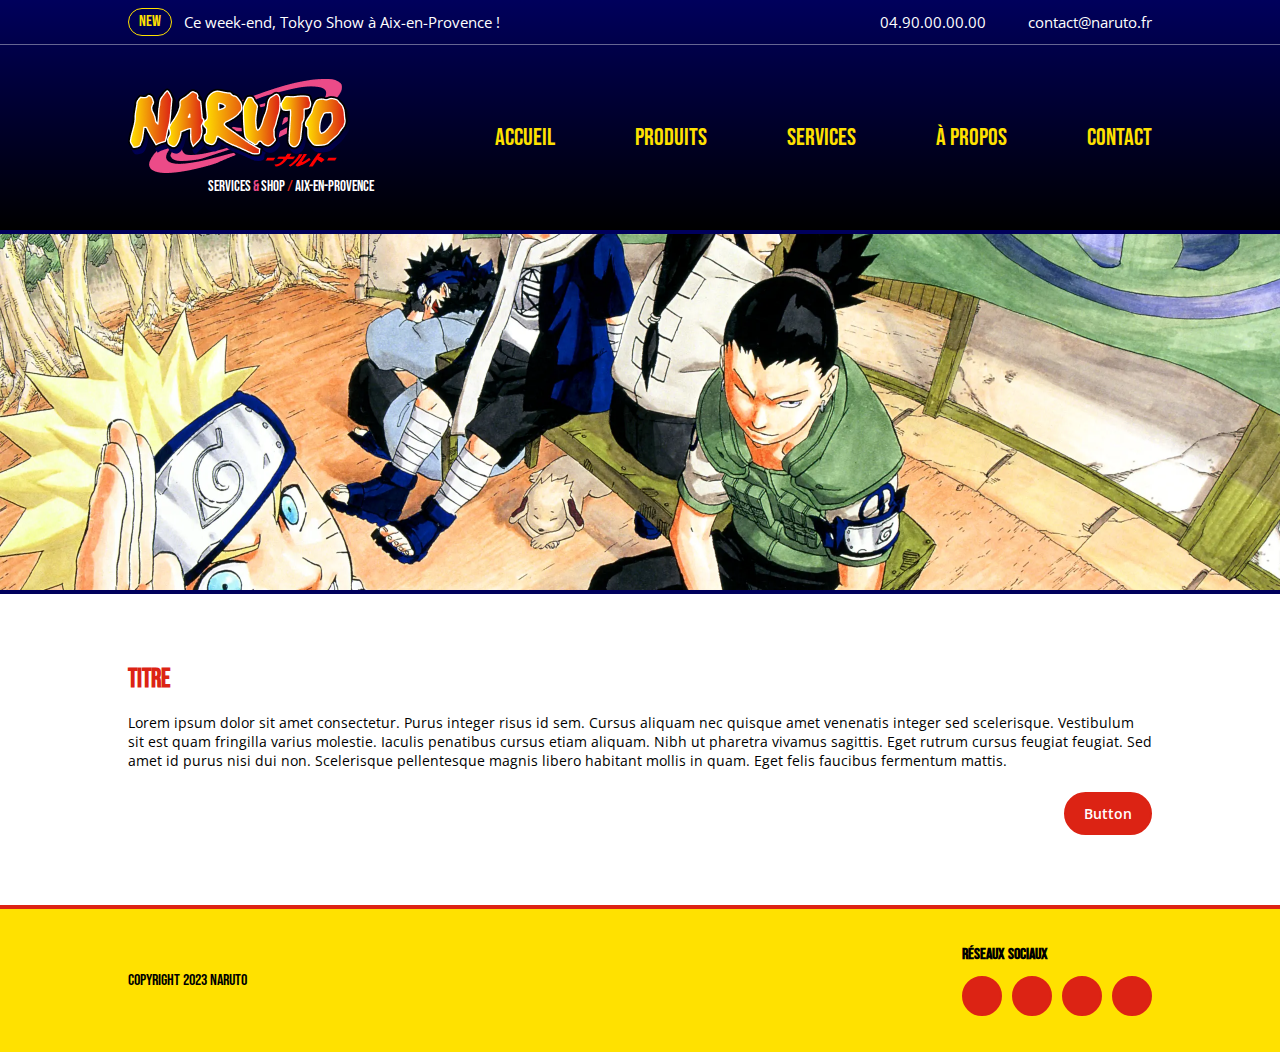
<file: index.html>
<!DOCTYPE html>
<html lang="en">
<head>
    <meta charset="UTF-8">
    <meta name="viewport" content="width=device-width, initial-scale=1.0">
    <link rel="stylesheet" href="https://cdnjs.cloudflare.com/ajax/libs/font-awesome/6.4.2/css/all.min.css" integrity="sha512-z3gLpd7yknf1YoNbCzqRKc4qyor8gaKU1qmn+CShxbuBusANI9QpRohGBreCFkKxLhei6S9CQXFEbbKuqLg0DA==" crossorigin="anonymous" referrerpolicy="no-referrer">
    <link rel="stylesheet" href="./assets/styles/style.css">

    <!-- Favicon -->
    <link rel="apple-touch-icon" sizes="180x180" href="./assets/images/favicon/apple-touch-icon.png">
    <link rel="icon" type="image/png" sizes="32x32" href="./assets/images/favicon/favicon-32x32.png">
    <link rel="icon" type="image/png" sizes="16x16" href="./assets/images/favicon/favicon-16x16.png">
    
    <title>Naruto</title>
</head>
<body>
    <header>
        <div class="top-header">
            <div class="container">
                <div class="rss-news">
                    <p class="feed"><span class="badge">New</span> <span class="desc">Ce week-end, Tokyo Show à Aix-en-Provence !</span></p>
                </div>
                <div class="top-contact">
                    <ul class="menu__box">
                        <li><a href="tel:0490000000">04.90.00.00.00</a></li>
                        <li><a href="mailto:contact@naruto.fr">contact@naruto.fr</a></li>
                    </ul>
                </div>
            </div>
        </div>

        <div class="bottom-header">
            <div class="container">
                <div class="logo">
                        <img src="./assets/images/naruto_logo.png" alt="Naruto">
                        <p class="baseline">Services <span>&</span> Shop <span>/</span> Aix-en-Provence</p>
                </div>

                <nav class="navbar is-mobile">
                    <input id="menu__toggle" type="checkbox" aria-label="Toggle Navigation">
                    <label class="menu__btn" for="menu__toggle"></label>

                    <ul class="menu__box">
                        <li><a href="index.html" class="current">Accueil</a></li>
                        <li><a href="#">Produits</a></li>
                        <li><a href="services.html">Services</a></li>
                        <li><a href="about.html">À propos</a></li>
                        <li><a href="contact.html">Contact</a></li>
                    </ul>
                </nav>
            </div>
        </div>
    </header>
    <main>
        <div class="hero"></div>
        <div class="container">
            <section>
                <h1>Titre</h1>
                <p>Lorem ipsum dolor sit amet consectetur. Purus integer risus id sem. Cursus aliquam nec quisque amet venenatis integer sed scelerisque. Vestibulum sit est quam fringilla varius molestie. Iaculis penatibus cursus etiam aliquam. Nibh ut pharetra vivamus sagittis. Eget rutrum cursus feugiat feugiat. Sed amet id purus nisi dui non. Scelerisque pellentesque magnis libero habitant mollis in quam. Eget felis faucibus fermentum mattis.</p>
                <p class="button">
                    <a href="#">Button</a>
                </p>
            </section>
        </div>
    </main>
    <footer>
        <div class="container">
            <p class="copyright">Copyright 2023 Naruto</p>
            <section class="social-networks">
                <h3>Réseaux sociaux</h3>
                <ul class="menu__box">
                    <li><a href="#" data-text="twitter" title="Twitter (X)"><i class="fa-brands fa-x-twitter"></i></a></li>
                    <li><a href="#" data-text="instagram" title="Instagram"><i class="fa-brands fa-instagram"></i></a></li>
                    <li><a href="#" data-text="pinterest" title="Pinterest"><i class="fa-brands fa-pinterest"></i></a></li>
                    <li><a href="contact.html" data-text="contact" title="Contact par e-mail"><i class="fa-regular fa-envelope"></i></a></li>
                </ul>
            </section>
        </div>
    </footer>
</body>
</html>
</file>
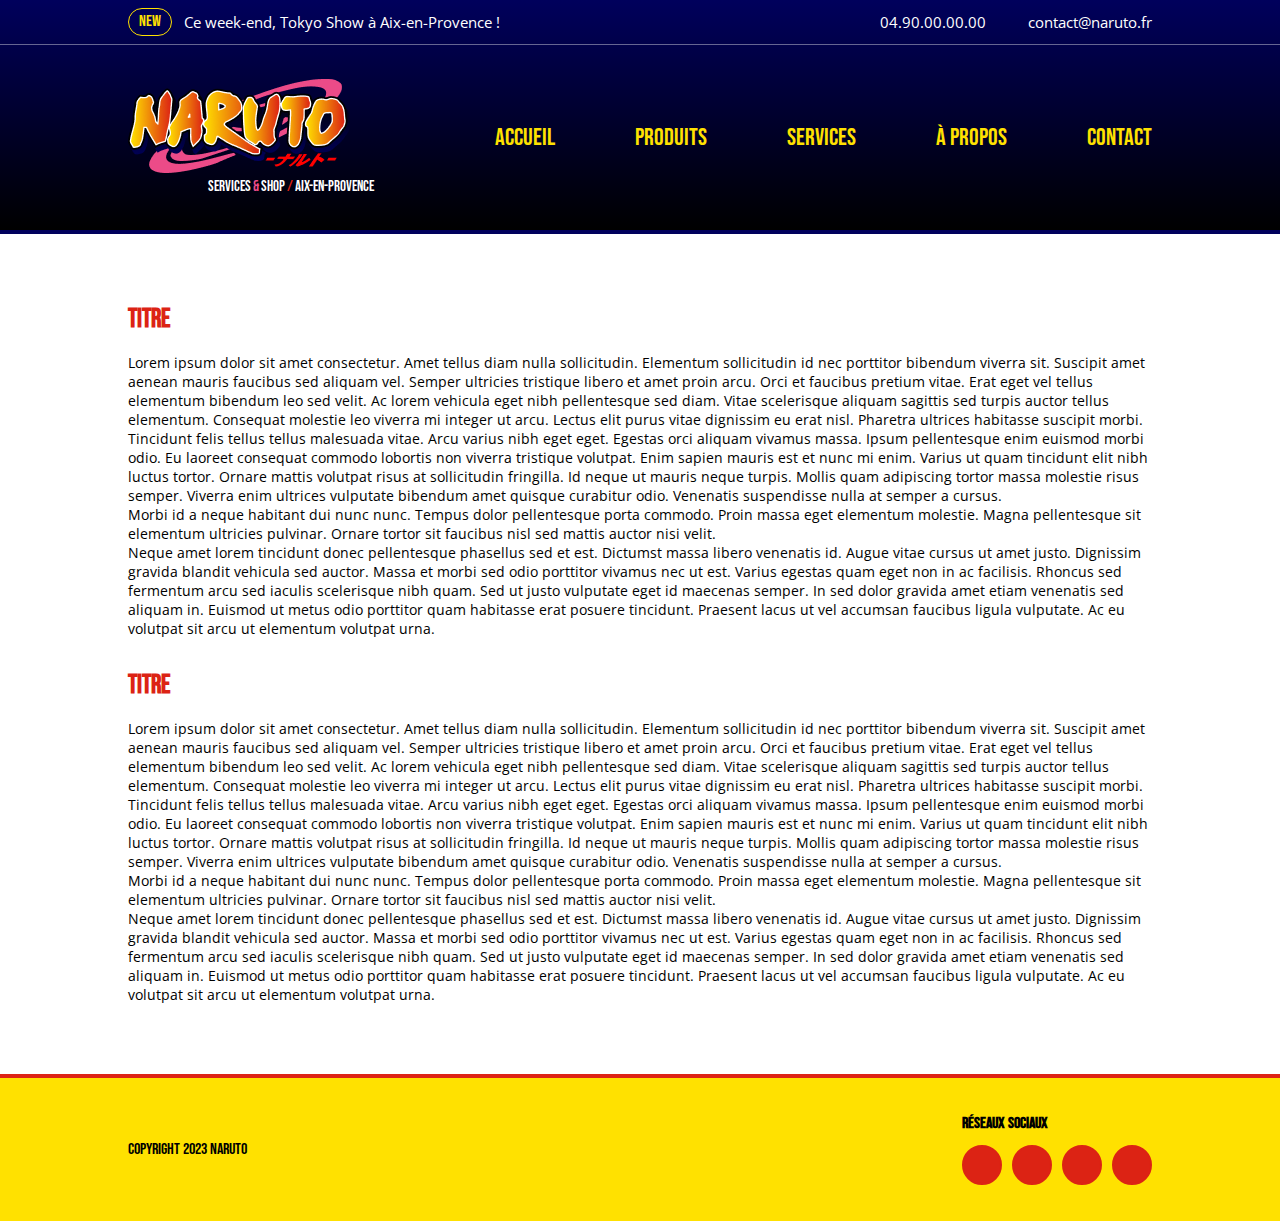
<file: about.html>
<!DOCTYPE html>
<html lang="en">
<head>
    <meta charset="UTF-8">
    <meta name="viewport" content="width=device-width, initial-scale=1.0">
    <link rel="stylesheet" href="https://cdnjs.cloudflare.com/ajax/libs/font-awesome/6.4.2/css/all.min.css" integrity="sha512-z3gLpd7yknf1YoNbCzqRKc4qyor8gaKU1qmn+CShxbuBusANI9QpRohGBreCFkKxLhei6S9CQXFEbbKuqLg0DA==" crossorigin="anonymous" referrerpolicy="no-referrer">
    <link rel="stylesheet" href="./assets/styles/style.css">

    <!-- Favicon -->
    <link rel="apple-touch-icon" sizes="180x180" href="./assets/images/favicon/apple-touch-icon.png">
    <link rel="icon" type="image/png" sizes="32x32" href="./assets/images/favicon/favicon-32x32.png">
    <link rel="icon" type="image/png" sizes="16x16" href="./assets/images/favicon/favicon-16x16.png">
    
    <title>Naruto - À Propos</title>
</head>
<body>
    <header>
        <div class="top-header">
            <div class="container">
                <div class="rss-news">
                    <p class="feed"><span class="badge">New</span> <span class="desc">Ce week-end, Tokyo Show à Aix-en-Provence !</span></p>
                </div>
                <div class="top-contact">
                    <ul class="menu__box">
                        <li><a href="tel:0490000000">04.90.00.00.00</a></li>
                        <li><a href="mailto:contact@naruto.fr">contact@naruto.fr</a></li>
                    </ul>
                </div>
            </div>
        </div>

        <div class="bottom-header">
            <div class="container">
                <div class="logo">
                        <img src="./assets/images/naruto_logo.png" alt="Naruto">
                        <p class="baseline">Services <span>&</span> Shop <span>/</span> Aix-en-Provence</p>
                </div>

                <nav class="navbar is-mobile">
                    <input id="menu__toggle" type="checkbox" aria-label="Toggle Navigation">
                    <label class="menu__btn" for="menu__toggle"></label>

                    <ul class="menu__box">
                        <li><a href="index.html">Accueil</a></li>
                        <li><a href="#">Produits</a></li>
                        <li><a href="services.html">Services</a></li>
                        <li><a href="about.html" class="current">À propos</a></li>
                        <li><a href="contact.html">Contact</a></li>
                    </ul>
                </nav>
            </div>
        </div>
    </header>
    <main>
        <div class="container about">
            <section>
                <h1>Titre</h1>
                <p>
                    Lorem ipsum dolor sit amet consectetur. Amet tellus diam nulla sollicitudin. Elementum sollicitudin id nec porttitor bibendum viverra sit. Suscipit amet aenean mauris faucibus sed aliquam vel. Semper ultricies tristique libero et amet proin arcu. Orci et faucibus pretium vitae. Erat eget vel tellus elementum bibendum leo sed velit. Ac lorem vehicula eget nibh pellentesque sed diam. Vitae scelerisque aliquam sagittis sed turpis auctor tellus elementum. Consequat molestie leo viverra mi integer ut arcu. Lectus elit purus vitae dignissim eu erat nisl. Pharetra ultrices habitasse suscipit morbi. Tincidunt felis tellus tellus malesuada vitae. Arcu varius nibh eget eget.
                    Egestas orci aliquam vivamus massa. Ipsum pellentesque enim euismod morbi odio. Eu laoreet consequat commodo lobortis non viverra tristique volutpat. Enim sapien mauris est et nunc mi enim. Varius ut quam tincidunt elit nibh luctus tortor. Ornare mattis volutpat risus at sollicitudin fringilla. Id neque ut mauris neque turpis. Mollis quam adipiscing tortor massa molestie risus semper. Viverra enim ultrices vulputate bibendum amet quisque curabitur odio. Venenatis suspendisse nulla at semper a cursus.<br>
                    Morbi id a neque habitant dui nunc nunc. Tempus dolor pellentesque porta commodo. Proin massa eget elementum molestie. Magna pellentesque sit elementum ultricies pulvinar. Ornare tortor sit faucibus nisl sed mattis auctor nisi velit.<br>
                    Neque amet lorem tincidunt donec pellentesque phasellus sed et est. Dictumst massa libero venenatis id. Augue vitae cursus ut amet justo. Dignissim gravida blandit vehicula sed auctor. Massa et morbi sed odio porttitor vivamus nec ut est. Varius egestas quam eget non in ac facilisis. Rhoncus sed fermentum arcu sed iaculis scelerisque nibh quam. Sed ut justo vulputate eget id maecenas semper. In sed dolor gravida amet etiam venenatis sed aliquam in. Euismod ut metus odio porttitor quam habitasse erat posuere tincidunt. Praesent lacus ut vel accumsan faucibus ligula vulputate. Ac eu volutpat sit arcu ut elementum volutpat urna.
                </p>
            </section>

            <section>
                <h1>Titre</h1>
                <p>
                    Lorem ipsum dolor sit amet consectetur. Amet tellus diam nulla sollicitudin. Elementum sollicitudin id nec porttitor bibendum viverra sit. Suscipit amet aenean mauris faucibus sed aliquam vel. Semper ultricies tristique libero et amet proin arcu. Orci et faucibus pretium vitae. Erat eget vel tellus elementum bibendum leo sed velit. Ac lorem vehicula eget nibh pellentesque sed diam. Vitae scelerisque aliquam sagittis sed turpis auctor tellus elementum. Consequat molestie leo viverra mi integer ut arcu. Lectus elit purus vitae dignissim eu erat nisl. Pharetra ultrices habitasse suscipit morbi. Tincidunt felis tellus tellus malesuada vitae. Arcu varius nibh eget eget.
                    Egestas orci aliquam vivamus massa. Ipsum pellentesque enim euismod morbi odio. Eu laoreet consequat commodo lobortis non viverra tristique volutpat. Enim sapien mauris est et nunc mi enim. Varius ut quam tincidunt elit nibh luctus tortor. Ornare mattis volutpat risus at sollicitudin fringilla. Id neque ut mauris neque turpis. Mollis quam adipiscing tortor massa molestie risus semper. Viverra enim ultrices vulputate bibendum amet quisque curabitur odio. Venenatis suspendisse nulla at semper a cursus.<br>
                    Morbi id a neque habitant dui nunc nunc. Tempus dolor pellentesque porta commodo. Proin massa eget elementum molestie. Magna pellentesque sit elementum ultricies pulvinar. Ornare tortor sit faucibus nisl sed mattis auctor nisi velit.<br>
                    Neque amet lorem tincidunt donec pellentesque phasellus sed et est. Dictumst massa libero venenatis id. Augue vitae cursus ut amet justo. Dignissim gravida blandit vehicula sed auctor. Massa et morbi sed odio porttitor vivamus nec ut est. Varius egestas quam eget non in ac facilisis. Rhoncus sed fermentum arcu sed iaculis scelerisque nibh quam. Sed ut justo vulputate eget id maecenas semper. In sed dolor gravida amet etiam venenatis sed aliquam in. Euismod ut metus odio porttitor quam habitasse erat posuere tincidunt. Praesent lacus ut vel accumsan faucibus ligula vulputate. Ac eu volutpat sit arcu ut elementum volutpat urna.
                </p>
            </section>
        </div>
    </main>
    <footer>
        <div class="container">
            <p class="copyright">Copyright 2023 Naruto</p>
            <section class="social-networks">
                <h3>Réseaux sociaux</h3>
                <ul class="menu__box">
                    <li><a href="#" data-text="twitter" title="Twitter (X)"><i class="fa-brands fa-x-twitter"></i></a></li>
                    <li><a href="#" data-text="instagram" title="Instagram"><i class="fa-brands fa-instagram"></i></a></li>
                    <li><a href="#" data-text="pinterest" title="Pinterest"><i class="fa-brands fa-pinterest"></i></a></li>
                    <li><a href="contact.html" data-text="contact" title="Contact par e-mail"><i class="fa-regular fa-envelope"></i></a></li>
                </ul>
            </section>
        </div>
    </footer>
</body>
</html>
</file>
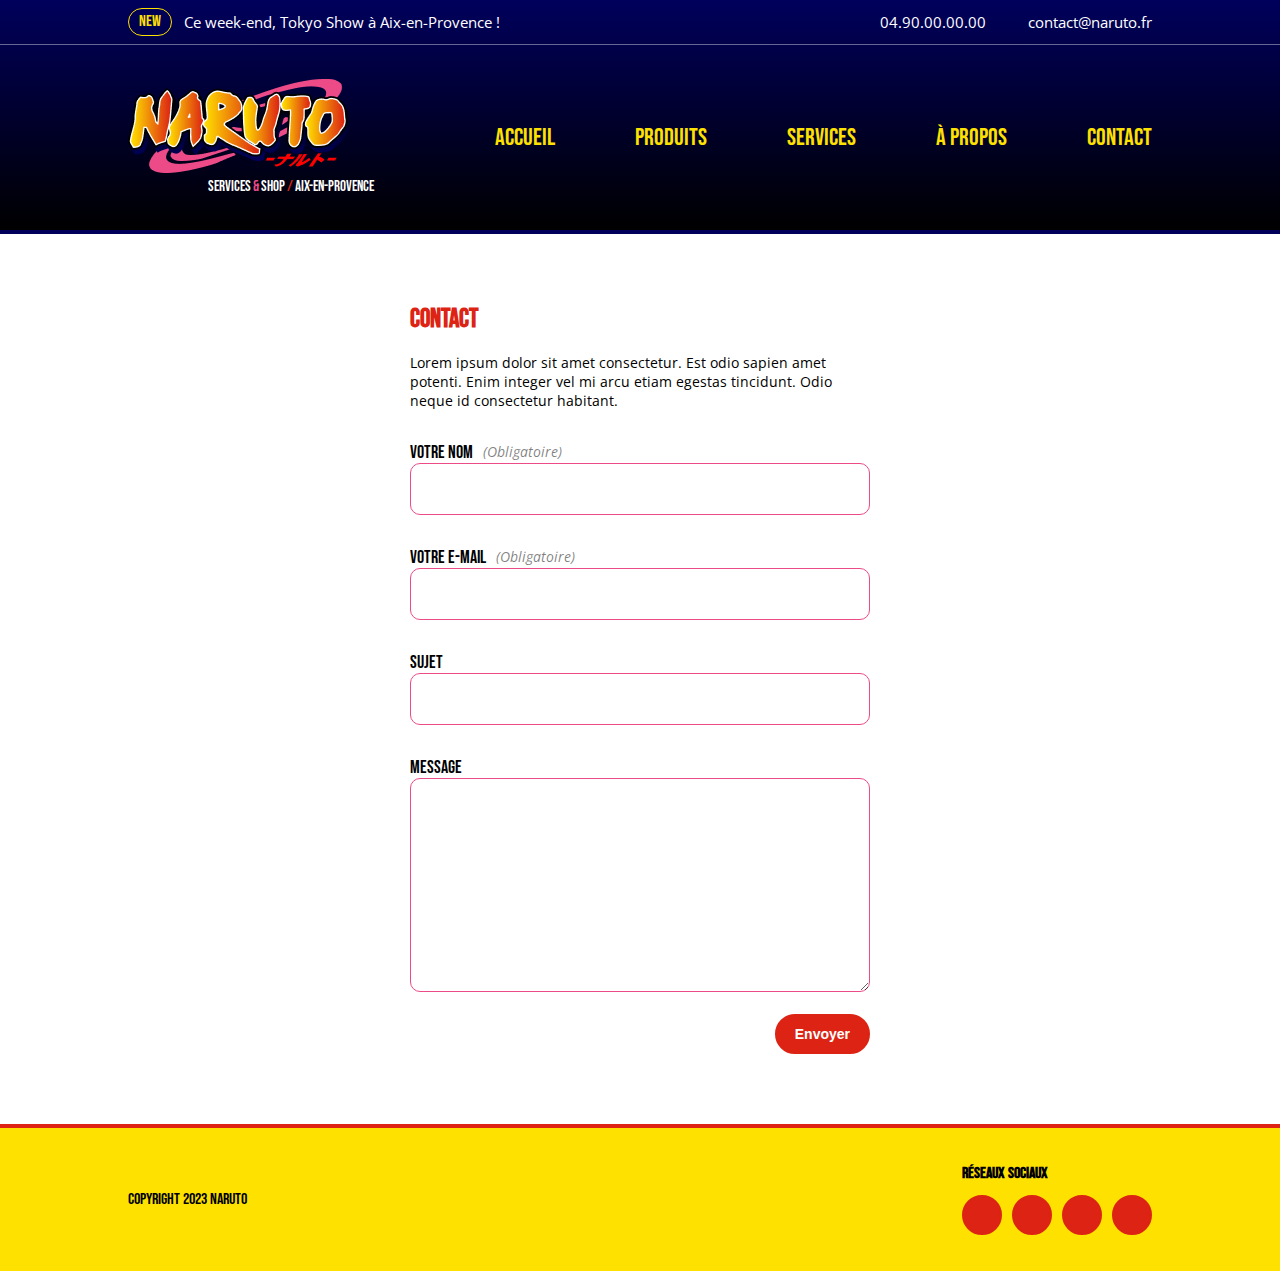
<file: contact.html>
<!DOCTYPE html>
<html lang="en">
<head>
    <meta charset="UTF-8">
    <meta name="viewport" content="width=device-width, initial-scale=1.0">
    <link rel="stylesheet" href="https://cdnjs.cloudflare.com/ajax/libs/font-awesome/6.4.2/css/all.min.css" integrity="sha512-z3gLpd7yknf1YoNbCzqRKc4qyor8gaKU1qmn+CShxbuBusANI9QpRohGBreCFkKxLhei6S9CQXFEbbKuqLg0DA==" crossorigin="anonymous" referrerpolicy="no-referrer">
    <link rel="stylesheet" href="./assets/styles/style.css">

    <!-- Favicon -->
    <link rel="apple-touch-icon" sizes="180x180" href="./assets/images/favicon/apple-touch-icon.png">
    <link rel="icon" type="image/png" sizes="32x32" href="./assets/images/favicon/favicon-32x32.png">
    <link rel="icon" type="image/png" sizes="16x16" href="./assets/images/favicon/favicon-16x16.png">
    
    <title>Naruto - Contact</title>
</head>
<body>
    <header>
        <div class="top-header">
            <div class="container">
                <div class="rss-news">
                    <p class="feed"><span class="badge">New</span> <span class="desc">Ce week-end, Tokyo Show à Aix-en-Provence !</span></p>
                </div>
                <div class="top-contact">
                    <ul class="menu__box">
                        <li><a href="tel:0490000000">04.90.00.00.00</a></li>
                        <li><a href="mailto:contact@naruto.fr">contact@naruto.fr</a></li>
                    </ul>
                </div>
            </div>
        </div>
    
        <div class="bottom-header">
            <div class="container">
                <div class="logo">
                        <img src="./assets/images/naruto_logo.png" alt="Naruto">
                        <p class="baseline">Services <span>&</span> Shop <span>/</span> Aix-en-Provence</p>
                </div>
                
                <nav class="navbar is-mobile">
                    <input id="menu__toggle" type="checkbox" aria-label="Toggle Navigation">
                    <label class="menu__btn" for="menu__toggle"></label>

                    <ul class="menu__box">
                        <li><a href="index.html">Accueil</a></li>
                        <li><a href="#">Produits</a></li>
                        <li><a href="#">Services</a></li>
                        <li><a href="#">À propos</a></li>
                        <li><a href="contact.html" class="current">Contact</a></li>
                    </ul>
                </nav>
            </div>
        </div>
    </header>
    <main>
        <div class="container">
            <section class="contact">
                <h1>Contact</h1>
                <p>Lorem ipsum dolor sit amet consectetur. Est odio sapien amet potenti. Enim integer vel mi arcu etiam egestas tincidunt. Odio neque id consectetur habitant.</p>

                <form action="submit">
                    <label for="name">Votre nom <i>(Obligatoire)</i></label>
                    <input type="text" name="name" id="name" autocomplete="name">

                    <label for="email">Votre e-mail <i>(Obligatoire)</i></label>
                    <input type="email" name="email" id="email" autocomplete="email">

                    <label for="subject">Sujet</label>
                    <input type="text" name="subject" id="subject" autocomplete="off">

                    <label for="message">Message</label>
                    <textarea name="message" id="message" autocomplete="off" cols="30" rows="10"></textarea>

                    <div class="button">
                        <input type="submit" value="Envoyer">
                    </div>
                </form>
            </section>
        </div>
    </main>
    <footer>
        <div class="container">
            <p class="copyright">Copyright 2023 Naruto</p>
            <section class="social-networks">
                <h3>Réseaux sociaux</h3>
                <ul class="menu__box">
                    <li><a href="#" data-text="twitter" title="Twitter (X)"><i class="fa-brands fa-x-twitter"></i></a></li>
                    <li><a href="#" data-text="instagram" title="Instagram"><i class="fa-brands fa-instagram"></i></a></li>
                    <li><a href="#" data-text="pinterest" title="Pinterest"><i class="fa-brands fa-pinterest"></i></a></li>
                    <li><a href="contact.html" data-text="contact" title="Contact par e-mail"><i class="fa-regular fa-envelope"></i></a></li>
                </ul>
            </section>
        </div>
    </footer>
</body>
</html>
</file>
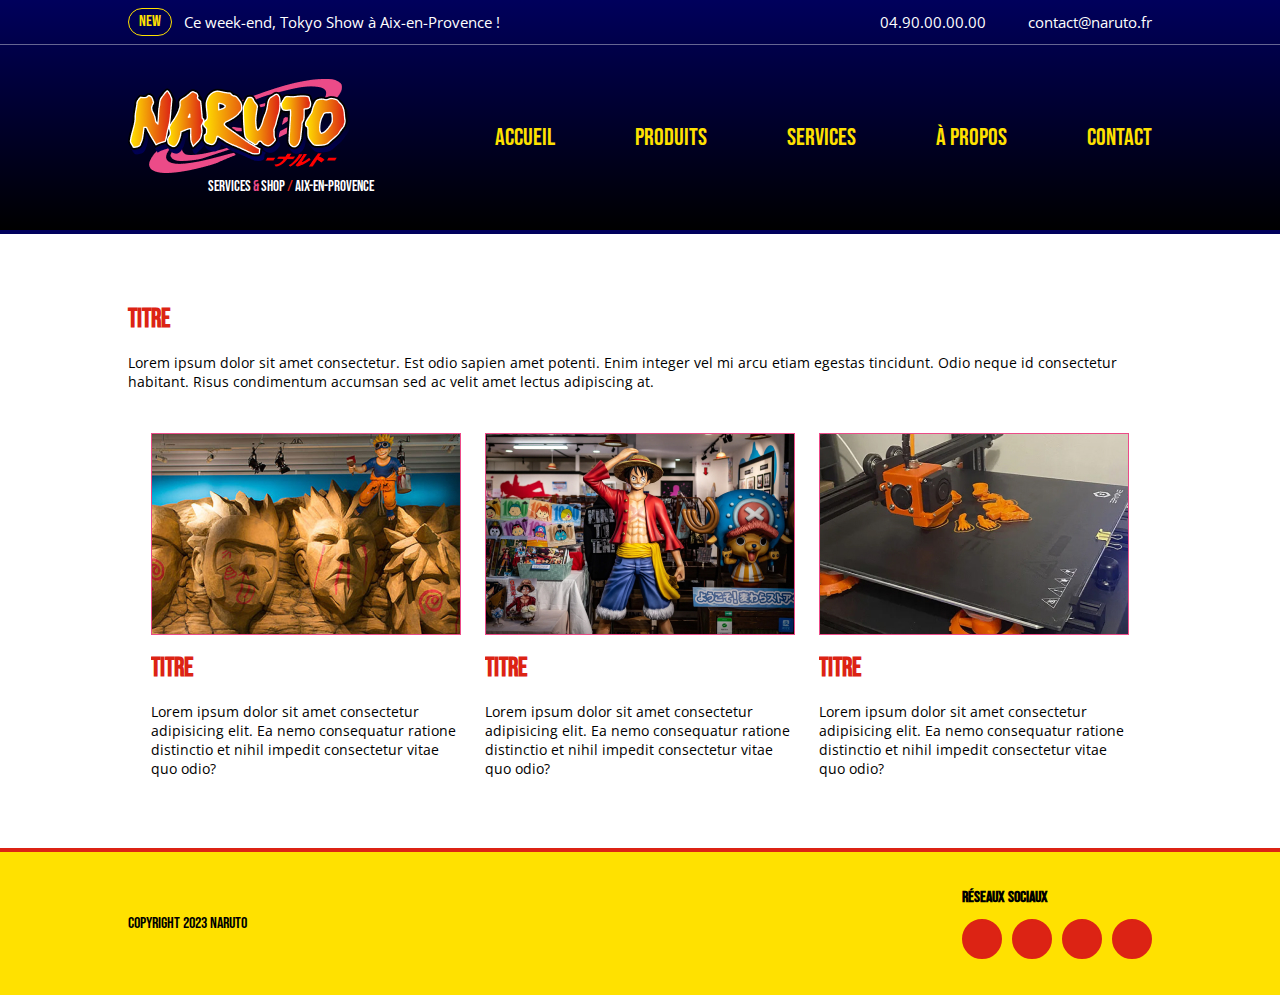
<file: services.html>
<!DOCTYPE html>
<html lang="en">
<head>
    <meta charset="UTF-8">
    <meta name="viewport" content="width=device-width, initial-scale=1.0">
    <link rel="stylesheet" href="https://cdnjs.cloudflare.com/ajax/libs/font-awesome/6.4.2/css/all.min.css" integrity="sha512-z3gLpd7yknf1YoNbCzqRKc4qyor8gaKU1qmn+CShxbuBusANI9QpRohGBreCFkKxLhei6S9CQXFEbbKuqLg0DA==" crossorigin="anonymous" referrerpolicy="no-referrer">
    <link rel="stylesheet" href="./assets/styles/style.css">

    <!-- Favicon -->
    <link rel="apple-touch-icon" sizes="180x180" href="./assets/images/favicon/apple-touch-icon.png">
    <link rel="icon" type="image/png" sizes="32x32" href="./assets/images/favicon/favicon-32x32.png">
    <link rel="icon" type="image/png" sizes="16x16" href="./assets/images/favicon/favicon-16x16.png">
    
    <title>Naruto - Services</title>
</head>
<body>
    <header>
        <div class="top-header">
            <div class="container">
                <div class="rss-news">
                    <p class="feed"><span class="badge">New</span> <span class="desc">Ce week-end, Tokyo Show à Aix-en-Provence !</span></p>
                </div>
                <div class="top-contact">
                    <ul class="menu__box">
                        <li><a href="tel:0490000000">04.90.00.00.00</a></li>
                        <li><a href="mailto:contact@naruto.fr">contact@naruto.fr</a></li>
                    </ul>
                </div>
            </div>
        </div>

        <div class="bottom-header">
            <div class="container">
                <div class="logo">
                        <img src="./assets/images/naruto_logo.png" alt="Naruto">
                        <p class="baseline">Services <span>&</span> Shop <span>/</span> Aix-en-Provence</p>
                </div>

                <nav class="navbar is-mobile">
                    <input id="menu__toggle" type="checkbox" aria-label="Toggle Navigation">
                    <label class="menu__btn" for="menu__toggle"></label>

                    <ul class="menu__box">
                        <li><a href="index.html">Accueil</a></li>
                        <li><a href="#">Produits</a></li>
                        <li><a href="services.html" class="current">Services</a></li>
                        <li><a href="about.html">À propos</a></li>
                        <li><a href="contact.html">Contact</a></li>
                    </ul>
                </nav>
            </div>
        </div>
    </header>
    <main>
        <div class="container services">
            <section>
                <h1>Titre</h1>
                <p>Lorem ipsum dolor sit amet consectetur. Est odio sapien amet potenti. Enim integer vel mi arcu etiam egestas tincidunt. Odio neque id consectetur habitant. Risus condimentum accumsan sed ac velit amet lectus adipiscing at.</p>
            </section>

            <div class="cards">
                <div class="card">
                    <div class="card-media">
                        <img src="./assets/images/services/expo-naruto.jpg" alt="Short Desc Img">
                    </div>
                    <div class="card-content">
                        <h2 class="card-headline">Titre</h2>
                        <div class="card-desc">
                            <p>
                                Lorem ipsum dolor sit amet consectetur adipisicing elit. Ea nemo consequatur ratione distinctio et nihil impedit consectetur vitae quo odio?
                            </p>
                        </div>
                    </div>
                </div>

                <div class="card">
                    <div class="card-media">
                        <img src="./assets/images/services/photo-shop-naruto.jpg" alt="Short Desc Img">
                    </div>
                    <div class="card-content">
                        <h2 class="card-headline">Titre</h2>
                        <div class="card-desc">
                            <p>
                                Lorem ipsum dolor sit amet consectetur adipisicing elit. Ea nemo consequatur ratione distinctio et nihil impedit consectetur vitae quo odio?
                            </p>
                        </div>
                    </div>
                </div>

                <div class="card">
                    <div class="card-media">
                        <img src="./assets/images/services/imprimante-3D.jpg" alt="Short Desc Img">
                    </div>
                    <div class="card-content">
                        <h2 class="card-headline">Titre</h2>
                        <div class="card-desc">
                            <p>
                                Lorem ipsum dolor sit amet consectetur adipisicing elit. Ea nemo consequatur ratione distinctio et nihil impedit consectetur vitae quo odio?
                            </p>
                        </div>
                    </div>
                </div>
            </div>
        </div>
    </main>
    <footer>
        <div class="container">
            <p class="copyright">Copyright 2023 Naruto</p>
            <section class="social-networks">
                <h3>Réseaux sociaux</h3>
                <ul class="menu__box">
                    <li><a href="#" data-text="twitter" title="Twitter (X)"><i class="fa-brands fa-x-twitter"></i></a></li>
                    <li><a href="#" data-text="instagram" title="Instagram"><i class="fa-brands fa-instagram"></i></a></li>
                    <li><a href="#" data-text="pinterest" title="Pinterest"><i class="fa-brands fa-pinterest"></i></a></li>
                    <li><a href="contact.html" data-text="contact" title="Contact par e-mail"><i class="fa-regular fa-envelope"></i></a></li>
                </ul>
            </section>
        </div>
    </footer>
</body>
</html>
</file>
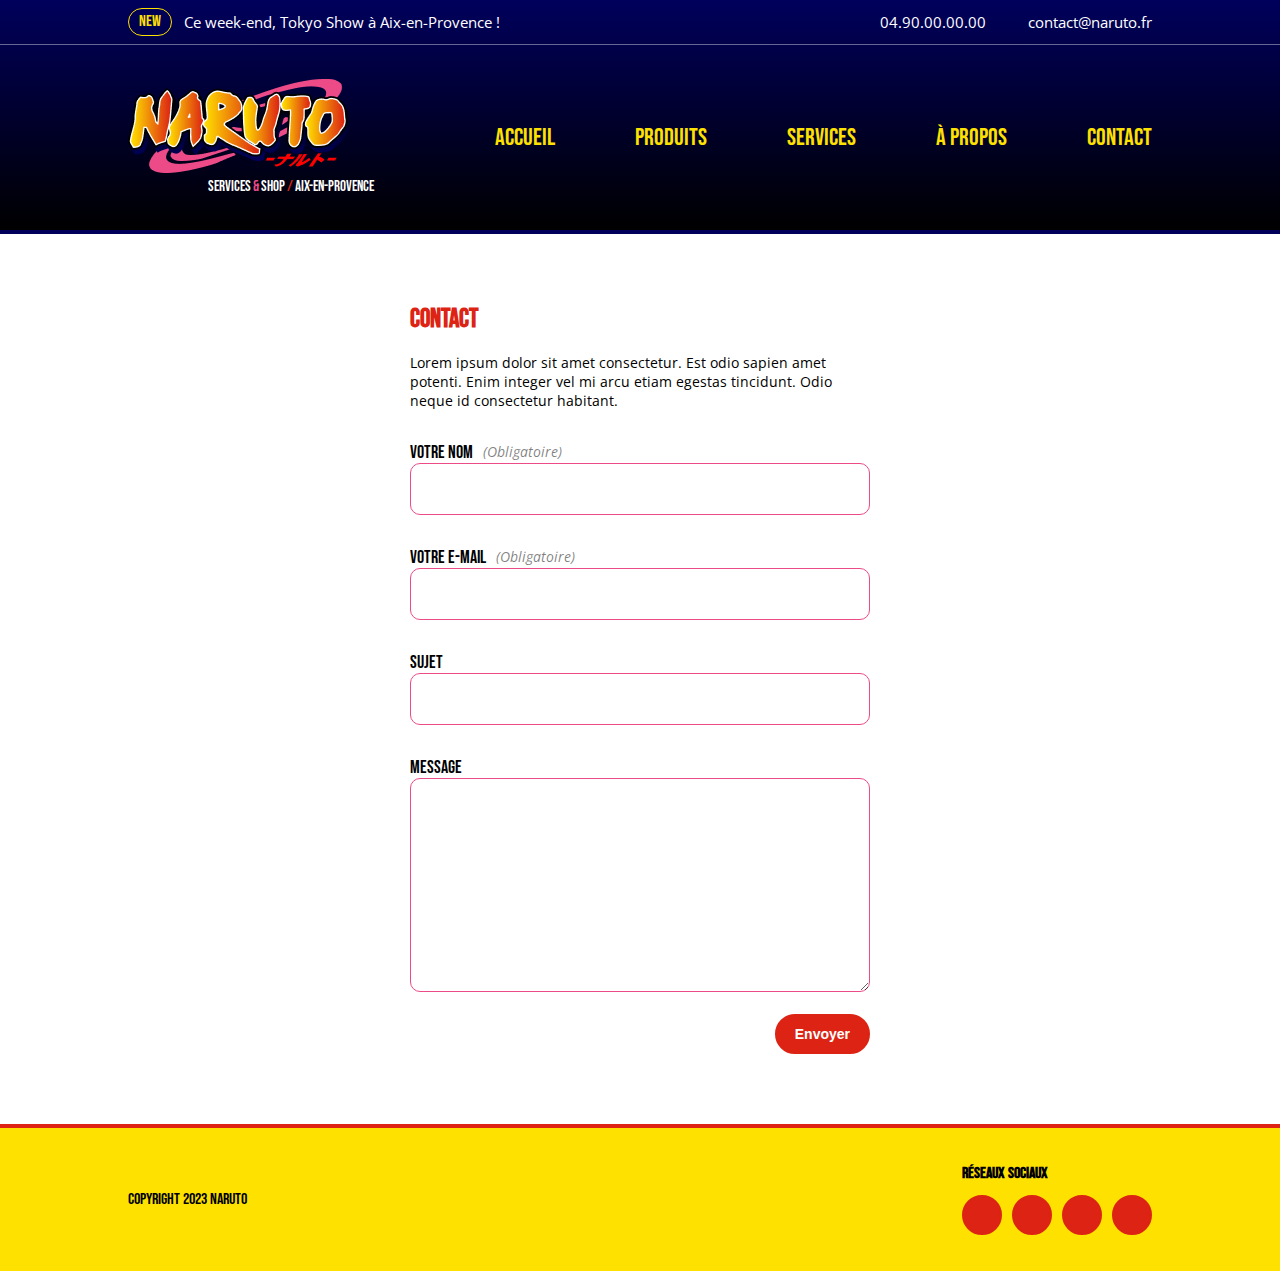
<file: sources/contact.html>
<!DOCTYPE html>
<html lang="en">
<head>
    <meta charset="UTF-8">
    <meta name="viewport" content="width=device-width, initial-scale=1.0">
    <link rel="stylesheet" href="https://cdnjs.cloudflare.com/ajax/libs/font-awesome/6.4.2/css/all.min.css" integrity="sha512-z3gLpd7yknf1YoNbCzqRKc4qyor8gaKU1qmn+CShxbuBusANI9QpRohGBreCFkKxLhei6S9CQXFEbbKuqLg0DA==" crossorigin="anonymous" referrerpolicy="no-referrer">
    <link rel="stylesheet" href="./assets/styles/style.css">

    <!-- Favicon -->
    <link rel="apple-touch-icon" sizes="180x180" href="./assets/images/favicon/apple-touch-icon.png">
    <link rel="icon" type="image/png" sizes="32x32" href="./assets/images/favicon/favicon-32x32.png">
    <link rel="icon" type="image/png" sizes="16x16" href="./assets/images/favicon/favicon-16x16.png">
    
    <title>Naruto - Contact</title>
</head>
<body>
    <header>
        <div class="top-header">
            <div class="container">
                <div class="rss-news">
                    <p class="feed"><span class="badge">New</span> <span class="desc">Ce week-end, Tokyo Show à Aix-en-Provence !</span></p>
                </div>
                <div class="top-contact">
                    <ul class="menu__box">
                        <li><a href="tel:0490000000">04.90.00.00.00</a></li>
                        <li><a href="mailto:contact@naruto.fr">contact@naruto.fr</a></li>
                    </ul>
                </div>
            </div>
        </div>
    
        <div class="bottom-header">
            <div class="container">
                <div class="logo">
                        <img src="./assets/images/naruto_logo.png" alt="Naruto">
                        <p class="baseline">Services <span>&</span> Shop <span>/</span> Aix-en-Provence</p>
                </div>
                
                <nav class="navbar is-mobile">
                    <input id="menu__toggle" type="checkbox" aria-label="Toggle Navigation">
                    <label class="menu__btn" for="menu__toggle"></label>

                    <ul class="menu__box">
                        <li><a href="index.html">Accueil</a></li>
                        <li><a href="#">Produits</a></li>
                        <li><a href="services.html">Services</a></li>
                        <li><a href="about.html">À propos</a></li>
                        <li><a href="contact.html" class="current">Contact</a></li>
                    </ul>
                </nav>
            </div>
        </div>
    </header>
    <main>
        <div class="container">
            <section class="contact">
                <h1>Contact</h1>
                <p>Lorem ipsum dolor sit amet consectetur. Est odio sapien amet potenti. Enim integer vel mi arcu etiam egestas tincidunt. Odio neque id consectetur habitant.</p>

                <form action="submit">
                    <label for="name">Votre nom <i>(Obligatoire)</i></label>
                    <input type="text" name="name" id="name" autocomplete="name">

                    <label for="email">Votre e-mail <i>(Obligatoire)</i></label>
                    <input type="email" name="email" id="email" autocomplete="email">

                    <label for="subject">Sujet</label>
                    <input type="text" name="subject" id="subject" autocomplete="off">

                    <label for="message">Message</label>
                    <textarea name="message" id="message" autocomplete="off" cols="30" rows="10"></textarea>

                    <div class="button">
                        <input type="submit" value="Envoyer">
                    </div>
                </form>
            </section>
        </div>
    </main>
    <footer>
        <div class="container">
            <p class="copyright">Copyright 2023 Naruto</p>
            <section class="social-networks">
                <h3>Réseaux sociaux</h3>
                <ul class="menu__box">
                    <li><a href="#" data-text="twitter" title="Twitter (X)"><i class="fa-brands fa-x-twitter"></i></a></li>
                    <li><a href="#" data-text="instagram" title="Instagram"><i class="fa-brands fa-instagram"></i></a></li>
                    <li><a href="#" data-text="pinterest" title="Pinterest"><i class="fa-brands fa-pinterest"></i></a></li>
                    <li><a href="contact.html" data-text="contact" title="Contact par e-mail"><i class="fa-regular fa-envelope"></i></a></li>
                </ul>
            </section>
        </div>
    </footer>
</body>
</html>
</file>
<file: assets/styles/style.css>
/* ==========================================================================
  @Import CSS
  ========================================================================== */

@import url('https://fonts.googleapis.com/css2?family=Bebas+Neue&family=Open+Sans:ital,wght@0,300;0,400;0,500;0,600;0,700;0,800;1,300;1,400;1,500;1,600;1,700;1,800&display=swap');

/* ==========================================================================
  CSS Reset
  ========================================================================== */

* {
    margin: 0;
    padding: 0;
    box-sizing: border-box;
}

ul li {
    list-style: none;
}

a {
    text-decoration: none;
}

input[type="submit"] {
    cursor: pointer;
}

textarea {
    resize: vertical; /* Fix: Only resize verticaly possibility */
}

/* ==========================================================================
  Variables
  ========================================================================== */

:root {

    /*
      Colors
      ========================================================================== */
    --color-primary: #dc2314;
    --color-secondary: #ffe100;
    --color-tertiary: #ec4b88;
    --color-quaternary: #00005c;
    --color-title: #dc2314;
    --color-text: #00005c;

    /* Gradients */
    --gradient-header: linear-gradient(180deg, #00005c 0%, #000 100%);

    /* Overlay */
    --background-menu-overlay: #000;

    /*
      Fonts
      ========================================================================== */
    
    /* Font Family */
    --font-family-title: 'Bebas Neue', sans-serif;
    --font-family-text: 'Open Sans', sans-serif;

    /* Font Size */
    --font-size-14: 0.875rem; /* 14px */
    --font-size-15: 0.938rem; /* 15px */
    --font-size-16: 1rem; /* 16px */
    --font-size-18: 1.125rem; /* 18px */
    --font-size-24: 1.5rem; /* 24px */
    --font-size-26: 1.625rem; /* 26px */
}

/* ==========================================================================
  Custom CSS
  ========================================================================== */

body {
    /* Footer to Bottom */
    display: flex;
    flex-direction: column;
    min-height: 100vh;

    font-family: var(--font-family-text);
    font-size: var(--font-size-14);
    font-weight: 400;
}

/*
  Header
  ========================================================================== */

header {
    border-bottom: 4px solid var(--color-quaternary);
    background: var(--gradient-header);
}

header .container {
    display: flex;
    width: 80%;
    max-width: 1536px;
    margin: 0 auto;
}

header .top-header .container {
    justify-content: space-between;
    align-items: center;
    padding-top: 8px;
    padding-bottom: 8px;
}

header .bottom-header .container {
    padding-top: 34px;
    padding-bottom: 34px;
}

header .container .logo {
    flex-grow: 1;
}

header .container .navbar {
    display: flex;
    align-items: center;
    flex-grow: 2;
}

.baseline {
    margin-left: 80px;
    
    font-family: var(--font-family-title);
    font-size: var(--font-size-15);
    font-weight: 400;
    color: #fff;
}

.baseline span:first-child {
    color: var(--color-tertiary);
}

.baseline span:last-child {
    color: var(--color-primary);
}

.top-header {
    border-bottom: 1px solid rgba(255, 255, 255, 0.40);
}

/* Top Feed News */

.feed {
    display: flex;
    align-items: center;
    gap: .75rem;
}

.feed span {
    display: flex;
}

.feed .badge {
    padding: 5px 10px;
    border: 1px solid var(--color-secondary);
    border-radius: 26px;
    font-family: var(--font-family-title);
    font-size: var(--font-size-16);
    line-height: 1;
    text-transform: uppercase;
    color: var(--color-secondary);
}

.feed .desc {
    height: 100%;
    font-size: var(--font-size-15);
    color: #fff;
}

/* Top Contact Info */

.top-contact .menu__box li a {
    color: #fff;
    font-size: var(--font-size-15);
}

.top-contact .menu__box li a:hover,
.top-contact .menu__box li a:focus,
.top-contact .menu__box li a:hover::before,
.top-contact .menu__box li a:focus::before {
    color: var(--color-primary);
}

.top-contact .menu__box li a::before {
    font-family: "Font Awesome 6 Free";
    font-weight: 600;
    margin-right: 6px;
    color: rgba(255, 255, 255, 0.50);
}

.top-contact .menu__box li a[href^="tel:"]::before {
    content: "\f095";
}

.top-contact .menu__box li a[href^="mailto:"]::before {
    content: "\f0e0";
}

/* Menu */

#menu__toggle {
    appearance: none;
}

.menu__box {
    display: flex;
}

.menu__box li a {
    white-space: nowrap;
}

.menu__box li a:hover,
.menu__box li a:focus,
.menu__box li a.current {
    color: var(--color-primary);
}

.top-contact .menu__box {
    align-items: center;
    gap: 1.5rem;
}

.navbar .menu__box {
    gap: 5rem;
}

.navbar .menu__box li a {
    font-size: var(--font-size-24);
    font-family: var(--font-family-title);
    text-transform: uppercase;
    color: var(--color-secondary);
}

.social-networks .menu__box {
    gap: .625rem;
}

/* Hero */

.hero {
    width: 100%;
    height: 40vh;
    border-bottom: 4px solid var(--color-quaternary);
    background: center / cover no-repeat url(../../assets/images/header_banner.jpg);
}

/*
  Main
  ========================================================================== */

main {
    flex-grow: 1; /* Footer to Bottom */
}

main .container {
    display: flex;
    flex-direction: column;
    width: 80%;
    max-width: 1536px;
    margin: 70px auto;
}

main h1 {
    margin-bottom: 18px;
    font-size: var(--font-size-26);
    color: var(--color-primary);
}

main .about p {
    margin-bottom: 32px;
}

main .services section:first-child p {
    margin-bottom: 42px;
}

main .about section:last-child p {
    margin-bottom: 0;
}

/* Services Cards */

.cards {
    display: flex;
    justify-content: center;
    flex-wrap: wrap;
    gap: 54px;
    max-width: 1038px;
    margin: 0 auto;
}

.card {
    display: flex;
    flex-direction: column;
    max-width: 310px;
    overflow: hidden;
}

.card-media {
    display: flex;
    justify-content: center;
    align-items: center;
    width: 100%;
    height: 100%;
}

.card-media img {
    display: block;
    width: 100%;
    border: 1px solid var(--color-tertiary);
}

.card-content {
    padding-top: 18px;
}
  
.card-headline {
    margin-bottom: 18px;
    font-size: var(--font-size-26);
    font-family: var(--font-family-title);
    text-transform: uppercase;
    color: var(--color-primary);
}

h1,
.copyright, 
.social-networks h3 {
    font-family: var(--font-family-title);
    text-transform: uppercase;
}

/* Contact Form */

.contact {
    margin: 0 auto;
    width: 460px;
}

.contact form {
    display: flex;
    flex-direction: column;
}

.contact form label {
    margin-top: 32px;
    display: flex;
    gap: .625rem;
    font-family: var(--font-family-title);
    font-size: var(--font-size-18); 
}

.contact form label i {
    color: rgba(0, 0, 0, 0.50);
    font-family: var(--font-family-text);
    font-size: var(--font-size-14);
}

input[type="text"],
input[type="email"],
textarea {
    padding: 16px;
    border: 1px solid var(--color-tertiary);
    border-radius: 10px;
    background: #fff;
    font-family: var(--font-family-text);
}

input[type="text"]:focus,
input[type="email"]:focus,
textarea:focus {
    outline-color: var(--color-quaternary);
}

/* Button */

.button {
    display: flex;
    justify-content: flex-end;   
}

.button a, 
input[type="submit"] {
    margin-top: 22px;
    padding: 10px 18px;
    border: 2px solid var(--color-primary);
    border-radius: 36px;
    font-size: var(--font-size-14);
    font-weight: 600;
    color: #fff;
    background-color: var(--color-primary);
}

.button a:hover, 
input[type="submit"]:hover,
.button a:focus, 
input[type="submit"]:focus {
    color: var(--color-primary);
    background-color: initial;
}

/*
  Footer
  ========================================================================== */

footer {
    display: flex;
    padding: 36px 0;
    border-top: 4px solid var(--color-primary);
    background-color: var(--color-secondary);
}

footer .container {
    display: flex;
    justify-content: space-between;
    align-items: center;
    width: 80%;
    max-width: 1536px;
    margin: 0 auto;
}

.copyright, 
.social-networks h3 {
    font-size: var(--font-size-16);
}

.social-networks h3 {
    margin-bottom: 12px;
}

.social-networks a {
    display: flex;
    justify-content: center;
    align-items: center;
    height: 40px;
    width: 40px;
    border: 2px solid var(--color-primary);
    border-radius: 50%;
    background-color: var(--color-primary);
    color: #fff;
}

.social-networks a:hover,
.social-networks a:focus {
    background-color: initial;
    color: var(--color-primary);
}

.social-networks a i {
    font-size: var(--font-size-16);
}

/* ==========================================================================
  Media Queries
  ========================================================================== */

/* X-Small devices (portrait phones, less than 576px) */
@media screen and (max-width: 576px) { 
    .contact {
        width: 100%;
    }

    footer .container {
        flex-direction: column-reverse;
        justify-content: center;
        gap: 1.625rem;
    }

    .social-networks h3 {
        text-align: center;
    }

    main .services section:first-child p {
        margin-bottom: 28px;
    }
}

/* Small devices (landscape phones, less than 768px) */
@media screen and (max-width: 768px) {
    header {
        position: fixed;
        top: 0;
        left: 0;
        height: 108px;
        width: 100%;
    }

    .hero {
        display: none;
    }
    
    /* Burger Menu Full CSS */

    .is-mobile {
        display: flex;
        justify-content: center;
        align-items: center;
    }
    
    .is-mobile #menu__toggle ~ .menu__box {
        visibility: hidden;
    }

    .is-mobile #menu__toggle:checked ~ .menu__box {
        visibility: visible;
    }

    .is-mobile #menu__toggle:checked ~ .menu__btn::before {
        content: "\2715"; /* Unicode X Mark Icons */
    }

    .is-mobile .menu__btn {
        position: relative;
        cursor: pointer;
        text-align: center;
        z-index: 1;
    }

    .is-mobile .menu__btn::before {
        content: "\2630"; /* Unicode Bars Icons */
        display: block;
        width: 100%;
        height: 100%;
        font-size: var(--font-size-24);
        color: var(--color-secondary);
    }

    .is-mobile .menu__box {
        position: absolute;
        top: 0;
        left: 0;
        width: 100%;
        height: 100vh;
        z-index: 0;

        flex-direction: column;
        justify-content: center;
        align-items: center;

        font-size: var(--font-size-24);
        background: var(--background-menu-overlay);
    }

    .navbar .menu__box {
        gap: 2rem;
    }

    main {
        margin-top: 108px;
    }

    main .container {
        margin: 36px auto;
    }
}

/* Medium devices (tablets, less than 992px) */
@media screen and (max-width: 992px) { 
    .top-header {
        display: none;
    }

    .navbar .menu__box {
        gap: 1.25rem;
    }
}

/* Large devices (desktops, less than 1200px) */
@media screen and (max-width: 1200px) {
    .logo img {
        width: 102px;
    }

    .baseline {
        display: none;
    }

    .top-header .menu__box {
        justify-content: flex-end;
    }

    .navbar .menu__box {
        gap: 2rem;
    }
}

/* X-Large devices (large desktops, less than 1400px) */
@media screen and (max-width: 1400px) {
    header .container {
        justify-content: space-between;
    }

    header .container .logo,
    header .container .navbar {
        flex-grow: 0;
    }

    .cards {
        gap: 34px 24px;
    }
}
</file>
<file: sources/assets/styles/style.css>
/* ==========================================================================
  @Import CSS
  ========================================================================== */

@import url('https://fonts.googleapis.com/css2?family=Bebas+Neue&family=Open+Sans:ital,wght@0,300;0,400;0,500;0,600;0,700;0,800;1,300;1,400;1,500;1,600;1,700;1,800&display=swap');

/* ==========================================================================
  CSS Reset
  ========================================================================== */

* {
    margin: 0;
    padding: 0;
    box-sizing: border-box;
}

ul li {
    list-style: none;
}

a {
    text-decoration: none;
}

input[type="submit"] {
    cursor: pointer;
}

textarea {
    resize: vertical; /* Fix: Only resize verticaly possibility */
}

/* ==========================================================================
  Variables
  ========================================================================== */

:root {

    /*
      Colors
      ========================================================================== */
    --color-primary: #dc2314;
    --color-secondary: #ffe100;
    --color-tertiary: #ec4b88;
    --color-quaternary: #00005c;
    --color-title: #dc2314;
    --color-text: #00005c;

    /* Gradients */
    --gradient-header: linear-gradient(180deg, #00005c 0%, #000 100%);

    /* Overlay */
    --background-menu-overlay: #000;

    /*
      Fonts
      ========================================================================== */
    
    /* Font Family */
    --font-family-title: 'Bebas Neue', sans-serif;
    --font-family-text: 'Open Sans', sans-serif;

    /* Font Size */
    --font-size-14: 0.875rem; /* 14px */
    --font-size-15: 0.938rem; /* 15px */
    --font-size-16: 1rem; /* 16px */
    --font-size-18: 1.125rem; /* 18px */
    --font-size-24: 1.5rem; /* 24px */
    --font-size-26: 1.625rem; /* 26px */
}

/* ==========================================================================
  Custom CSS
  ========================================================================== */

body {
    /* Footer to Bottom */
    display: flex;
    flex-direction: column;
    min-height: 100vh;

    font-family: var(--font-family-text);
    font-size: var(--font-size-14);
    font-weight: 400;
}

/*
  Header
  ========================================================================== */

header {
    border-bottom: 4px solid var(--color-quaternary);
    background: var(--gradient-header);
}

header .container {
    display: flex;
    width: 80%;
    max-width: 1536px;
    margin: 0 auto;
}

header .top-header .container {
    justify-content: space-between;
    align-items: center;
    padding-top: 8px;
    padding-bottom: 8px;
}

header .bottom-header .container {
    padding-top: 34px;
    padding-bottom: 34px;
}

header .container .logo {
    flex-grow: 1;
}

header .container .navbar {
    display: flex;
    align-items: center;
    flex-grow: 2;
}

.baseline {
    margin-left: 80px;
    
    font-family: var(--font-family-title);
    font-size: var(--font-size-15);
    font-weight: 400;
    color: #fff;
}

.baseline span:first-child {
    color: var(--color-tertiary);
}

.baseline span:last-child {
    color: var(--color-primary);
}

.top-header {
    border-bottom: 1px solid rgba(255, 255, 255, 0.40);
}

/* Top Feed News */

.feed {
    display: flex;
    align-items: center;
    gap: .75rem;
}

.feed span {
    display: flex;
}

.feed .badge {
    padding: 5px 10px;
    border: 1px solid var(--color-secondary);
    border-radius: 26px;
    font-family: var(--font-family-title);
    font-size: var(--font-size-16);
    line-height: 1;
    text-transform: uppercase;
    color: var(--color-secondary);
}

.feed .desc {
    height: 100%;
    font-size: var(--font-size-15);
    color: #fff;
}

/* Top Contact Info */

.top-contact .menu__box li a {
    color: #fff;
    font-size: var(--font-size-15);
}

.top-contact .menu__box li a:hover,
.top-contact .menu__box li a:focus,
.top-contact .menu__box li a:hover::before,
.top-contact .menu__box li a:focus::before {
    color: var(--color-primary);
}

.top-contact .menu__box li a::before {
    font-family: "Font Awesome 6 Free";
    font-weight: 600;
    margin-right: 6px;
    color: rgba(255, 255, 255, 0.50);
}

.top-contact .menu__box li a[href^="tel:"]::before {
    content: "\f095";
}

.top-contact .menu__box li a[href^="mailto:"]::before {
    content: "\f0e0";
}

/* Menu */

#menu__toggle {
    appearance: none;
}

.menu__box {
    display: flex;
}

.menu__box li a {
    white-space: nowrap;
}

.menu__box li a:hover,
.menu__box li a:focus,
.menu__box li a.current {
    color: var(--color-primary);
}

.top-contact .menu__box {
    align-items: center;
    gap: 1.5rem;
}

.navbar .menu__box {
    gap: 5rem;
}

.navbar .menu__box li a {
    font-size: var(--font-size-24);
    font-family: var(--font-family-title);
    text-transform: uppercase;
    color: var(--color-secondary);
}

.social-networks .menu__box {
    gap: .625rem;
}

/* Hero */

.hero {
    width: 100%;
    height: 40vh;
    border-bottom: 4px solid var(--color-quaternary);
    background: center / cover no-repeat url(../../assets/images/header_banner.jpg);
}

/*
  Main
  ========================================================================== */

main {
    flex-grow: 1; /* Footer to Bottom */
}

main .container {
    display: flex;
    flex-direction: column;
    width: 80%;
    max-width: 1536px;
    margin: 70px auto;
}

main h1 {
    margin-bottom: 18px;
    font-size: var(--font-size-26);
    color: var(--color-primary);
}

main .about p {
    margin-bottom: 32px;
}

main .services section:first-child p {
    margin-bottom: 42px;
}

main .about section:last-child p {
    margin-bottom: 0;
}

/* Services Cards */

.cards {
    display: flex;
    justify-content: center;
    flex-wrap: wrap;
    gap: 54px;
    max-width: 1038px;
    margin: 0 auto;
}

.card {
    display: flex;
    flex-direction: column;
    max-width: 310px;
    overflow: hidden;
}

.card-media {
    display: flex;
    justify-content: center;
    align-items: center;
    width: 100%;
    height: 100%;
}

.card-media img {
    display: block;
    width: 100%;
    border: 1px solid var(--color-tertiary);
}

.card-content {
    padding-top: 18px;
}
  
.card-headline {
    margin-bottom: 18px;
    font-size: var(--font-size-26);
    font-family: var(--font-family-title);
    text-transform: uppercase;
    color: var(--color-primary);
}

h1,
.copyright, 
.social-networks h3 {
    font-family: var(--font-family-title);
    text-transform: uppercase;
}

/* Contact Form */

.contact {
    margin: 0 auto;
    width: 460px;
}

.contact form {
    display: flex;
    flex-direction: column;
}

.contact form label {
    margin-top: 32px;
    display: flex;
    gap: .625rem;
    font-family: var(--font-family-title);
    font-size: var(--font-size-18); 
}

.contact form label i {
    color: rgba(0, 0, 0, 0.50);
    font-family: var(--font-family-text);
    font-size: var(--font-size-14);
}

input[type="text"],
input[type="email"],
textarea {
    padding: 16px;
    border: 1px solid var(--color-tertiary);
    border-radius: 10px;
    background: #fff;
    font-family: var(--font-family-text);
}

input[type="text"]:focus,
input[type="email"]:focus,
textarea:focus {
    outline-color: var(--color-quaternary);
}

/* Button */

.button {
    display: flex;
    justify-content: flex-end;   
}

.button a, 
input[type="submit"] {
    margin-top: 22px;
    padding: 10px 18px;
    border: 2px solid var(--color-primary);
    border-radius: 36px;
    font-size: var(--font-size-14);
    font-weight: 600;
    color: #fff;
    background-color: var(--color-primary);
}

.button a:hover, 
input[type="submit"]:hover,
.button a:focus, 
input[type="submit"]:focus {
    color: var(--color-primary);
    background-color: initial;
}

/*
  Footer
  ========================================================================== */

footer {
    display: flex;
    padding: 36px 0;
    border-top: 4px solid var(--color-primary);
    background-color: var(--color-secondary);
}

footer .container {
    display: flex;
    justify-content: space-between;
    align-items: center;
    width: 80%;
    max-width: 1536px;
    margin: 0 auto;
}

.copyright, 
.social-networks h3 {
    font-size: var(--font-size-16);
}

.social-networks h3 {
    margin-bottom: 12px;
}

.social-networks a {
    display: flex;
    justify-content: center;
    align-items: center;
    height: 40px;
    width: 40px;
    border: 2px solid var(--color-primary);
    border-radius: 50%;
    background-color: var(--color-primary);
    color: #fff;
}

.social-networks a:hover,
.social-networks a:focus {
    background-color: initial;
    color: var(--color-primary);
}

.social-networks a i {
    font-size: var(--font-size-16);
}

/* ==========================================================================
  Media Queries
  ========================================================================== */

/* X-Small devices (portrait phones, less than 576px) */
@media screen and (max-width: 576px) { 
    .contact {
        width: 100%;
    }

    footer .container {
        flex-direction: column-reverse;
        justify-content: center;
        gap: 1.625rem;
    }

    .social-networks h3 {
        text-align: center;
    }

    main .services section:first-child p {
        margin-bottom: 28px;
    }
}

/* Small devices (landscape phones, less than 768px) */
@media screen and (max-width: 768px) {
    header {
        position: fixed;
        top: 0;
        left: 0;
        height: 108px;
        width: 100%;
    }

    .hero {
        display: none;
    }
    
    /* Burger Menu Full CSS */

    .is-mobile {
        display: flex;
        justify-content: center;
        align-items: center;
    }
    
    .is-mobile #menu__toggle ~ .menu__box {
        visibility: hidden;
    }

    .is-mobile #menu__toggle:checked ~ .menu__box {
        visibility: visible;
    }

    .is-mobile #menu__toggle:checked ~ .menu__btn::before {
        content: "\2715"; /* Unicode X Mark Icons */
    }

    .is-mobile .menu__btn {
        position: relative;
        cursor: pointer;
        text-align: center;
        z-index: 1;
    }

    .is-mobile .menu__btn::before {
        content: "\2630"; /* Unicode Bars Icons */
        display: block;
        width: 100%;
        height: 100%;
        font-size: var(--font-size-24);
        color: var(--color-secondary);
    }

    .is-mobile .menu__box {
        position: absolute;
        top: 0;
        left: 0;
        width: 100%;
        height: 100vh;
        z-index: 0;

        flex-direction: column;
        justify-content: center;
        align-items: center;

        font-size: var(--font-size-24);
        background: var(--background-menu-overlay);
    }

    .navbar .menu__box {
        gap: 2rem;
    }

    main {
        margin-top: 108px;
    }

    main .container {
        margin: 36px auto;
    }
}

/* Medium devices (tablets, less than 992px) */
@media screen and (max-width: 992px) { 
    .top-header {
        display: none;
    }

    .navbar .menu__box {
        gap: 1.25rem;
    }
}

/* Large devices (desktops, less than 1200px) */
@media screen and (max-width: 1200px) {
    .logo img {
        width: 102px;
    }

    .baseline {
        display: none;
    }

    .top-header .menu__box {
        justify-content: flex-end;
    }

    .navbar .menu__box {
        gap: 2rem;
    }
}

/* X-Large devices (large desktops, less than 1400px) */
@media screen and (max-width: 1400px) {
    header .container {
        justify-content: space-between;
    }

    header .container .logo,
    header .container .navbar {
        flex-grow: 0;
    }

    .cards {
        gap: 34px 24px;
    }
}
</file>
